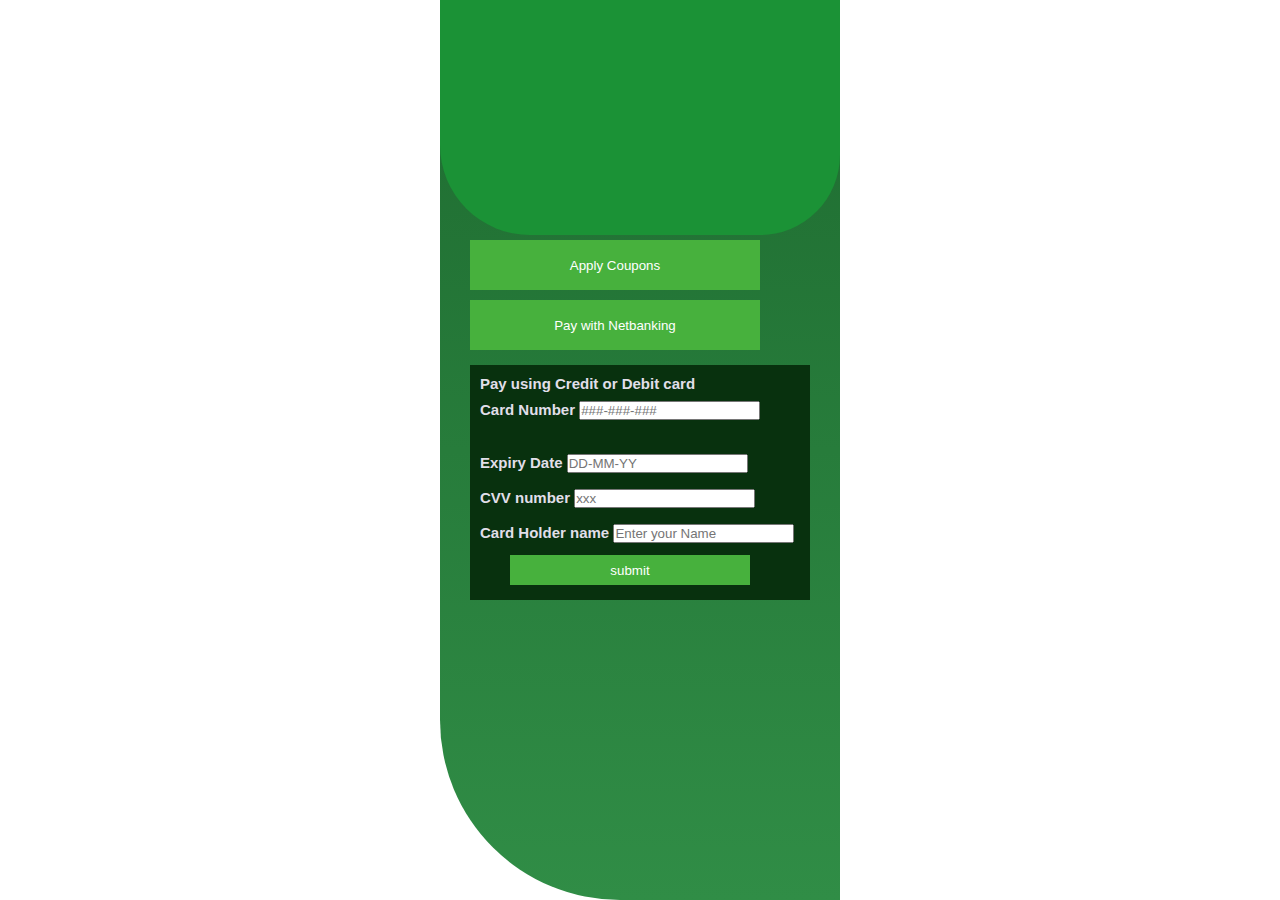
<file: Project/gfg_payment.html>
<!DOCTYPE html>
<html lang="en">
<head>
  <meta charset="UTF-8" />
  <meta http-equiv="X-UA-Compatible" content="IE=edge" />
  <meta
  name="viewport"
  content="width=device-width,
      initial-scale=1.0"/>
  <link rel="stylesheet" href="admin_dashboard.css"
    class="css" />
</head>
<body>
  <div class="container">
  <div class="main-content">
  </div>

  

  <div class="last-content">  
    <button type="button" class="pay-now-btn">
    Apply Coupons
    </button>
    <button type="button" class="pay-now-btn">
    Pay with Netbanking
    </button>

    <!-- <button type="button" class="pay-now-btn">
    Netbanking options
    </button> -->
  </div>

  <div class="card-details">
    <p>Pay using Credit or Debit card</p>

    <div class="card-number">
    <label> Card Number </label>
    <input
      type="text"
      class="card-number-field"
      placeholder="###-###-###"/>
    </div>
    <br />
    <div class="date-number">
    <label> Expiry Date </label>
    <input type="text" class="date-number-field"
        placeholder="DD-MM-YY" />
    </div>

    <div class="cvv-number">
    <label> CVV number </label>
    <input type="text" class="cvv-number-field"
        placeholder="xxx" />
    </div>
    <div class="nameholder-number">
    <label> Card Holder name </label>
    <input
      type="text"
      class="card-name-field"
      placeholder="Enter your Name"/>
    </div>
    <button type="submit"
        class="submit-now-btn">
    submit
    </button>
  </div>
  </div>
</body>
</html>
</file>
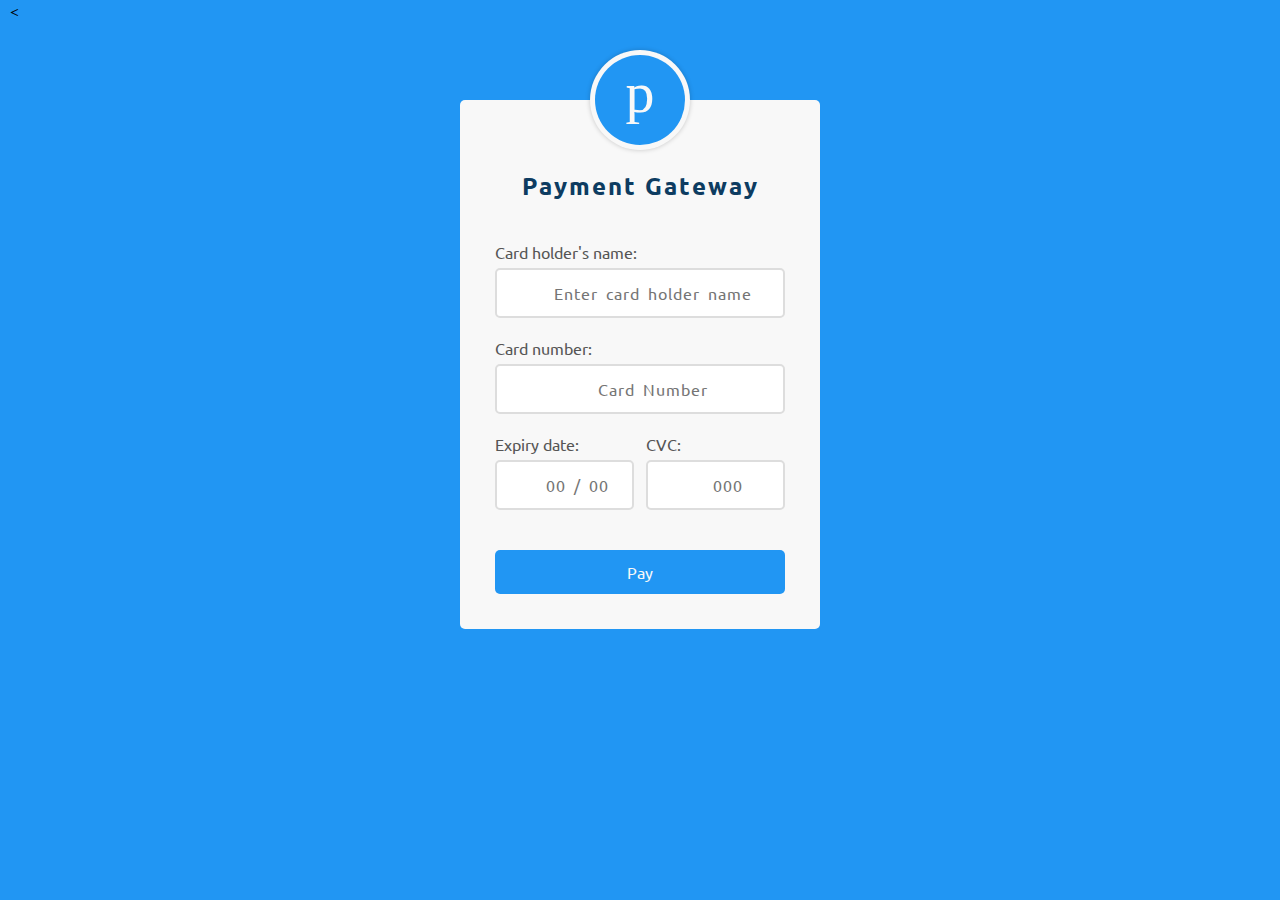
<file: Project/payment-gateway.html>
<<!DOCTYPE html>
<html>
<head>
	<meta charset="utf-8">
	<title>PAYMENT</title>
</head>
<body>


	<form>
		<link rel="stylesheet" href="payment-gateway.css">
		<div class="wrapper">
 			<div class="payment">
  			<div class="payment-logo">
      		<p>p</p>
    		</div>
    	<h2>Payment Gateway</h2>
    <div class="form">
      <div class="card space icon-relative">
        <label class="label">Card holder's name:</label>
        <input type="text" class="input" placeholder="Enter card holder name" required>
        <i class="fas fa-user"></i>
      </div>
      <div class="card space icon-relative">
        <label class="label">Card number:</label>
        <input type="tel" class="input" data-mask="0000 0000 0000 0000" placeholder="Card Number" required>
        <i class="far fa-credit-card"></i>
      </div>
      <div class="card-grp space">
        <div class="card-item icon-relative">
          <label class="label">Expiry date:</label>
          <input type="text" name="expiry-data" class="input"  placeholder="00 / 00" required>
          <i class="far fa-calendar-alt"></i>
        </div>
        <div class="card-item icon-relative">
          <label class="label">CVC:</label>
          <input type="text" class="input" data-mask="000" placeholder="000" required>
          <i class="fas fa-lock"></i>
        </div>
      </div>
        
      <div class="btn">
        Pay
      </div> 
      
    </div>
  </div>
</div>
</form>
</body>
</html>
</file>
<file: Project/admin_dashboard.css>
* {
margin: 0;
padding: 0;
}

body {
font-family: "Segoe UI", Tahoma, Geneva, Verdana, sans-serif;
font-weight: bold;
}

.container {
height: 900px;
width: 400px;
background-image: linear-gradient(#1e6b30, #308d46);
top: 50%;
left: 50%;
position: absolute;
transform: translate(-50%, -50%);
position: absolute;
border-bottom-left-radius: 180px;
border-top-right-radius: 150px;
}

.main-content {
height: 235px;
background-color: #1b9236;
border-bottom-left-radius: 90px;
border-bottom-right-radius: 80px;
border-top: #1e6b30;
}

.text {
text-align: center;
font-size: 300%;
text-decoration: aliceblue;
color: aliceblue;
}

.course {
color: black;
font-size: 25px;
font-weight: bolder;
}

.centre-content {
height: 180px;
margin: -70px 30px 20px;
color: aliceblue;
text-align: center;
font-size: 20px;
border-radius: 25px;
padding-top: 0.5px;
background-image: linear-gradient(#1e6b30, #308d46);
}

.centre-content-h1 {
padding-top: 30px;
padding-bottom: 30px;
font-weight: normal;
}

.price {
font-size: 60px;
margin-left: 5px;
bottom: 15px;
position: relative;
}

.pay-now-btn {
cursor: pointer;
color: #fff;
height: 50px;
width: 290px;
border: none;
margin: 5px 30px;
background-color: rgb(71, 177, 61);
position: relative;
}

.card-details {
background: rgb(8, 49, 14);
color: rgb(225, 223, 233);
margin: 10px 30px;
padding: 10px;
/* border-bottom-left-radius: 80px; */
}

.card-details p {
font-size: 15px;
}

.card-details label {
font-size: 15px;
line-height: 35px;
}

.submit-now-btn {
cursor: pointer;
color: #fff;
height: 30px;
width: 240px;
border: none;
margin: 5px 30px;
background-color: rgb(71, 177, 61);
}
</file>
<file: Project/payment-gateway.css>
@import url('https://fonts.googleapis.com/css?family=Baloo+Bhaijaan|Ubuntu');

*{
  margin: 0;
  padding: 0;
  box-sizing: border-box;
  font-family: 'Ubuntu', sans-serif;
}

body{
  background: #2196F3;
  margin: 0 10px;
}

.payment{
  background: #f8f8f8;
  max-width: 360px;
  margin: 80px auto;
  height: auto;
  padding: 35px;
  padding-top: 70px;
  border-radius: 5px;
  position: relative;
}

.payment h2{
  text-align: center;
  letter-spacing: 2px;
  margin-bottom: 40px;
  color: #0d3c61;
}

.form .label{
  display: block;
  color: #555555;
  margin-bottom: 6px;
}

.input{
  padding: 13px 0px 13px 25px;
  width: 100%;
  text-align: center;
  border: 2px solid #dddddd;
  border-radius: 5px;
  letter-spacing: 1px;
  word-spacing: 3px;
  outline: none;
  font-size: 16px;
  color: #555555;
}

.card-grp{
  display: flex;
  justify-content: space-between;
}

.card-item{
  width: 48%;
}

.space{
  margin-bottom: 20px;
}

.icon-relative{
  position: relative;
}

.icon-relative .fas,
.icon-relative .far{
  position: absolute;
  bottom: 12px;
  left: 15px;
  font-size: 20px;
  color: #555555;
}

.btn{
  margin-top: 40px;
  background: #2196F3;
  padding: 12px;
  text-align: center;
  color: #f8f8f8;
  border-radius: 5px;
  cursor: pointer;
}


.payment-logo{
  position: absolute;
  top: -50px;
  left: 50%;
  transform: translateX(-50%);
  width: 100px;
  height: 100px;
  background: #f8f8f8;
  border-radius: 50%;
  box-shadow: 0 0 5px rgba(0,0,0,0.2);
  text-align: center;
  line-height: 85px;
}

.payment-logo:before{
  content: "";
  position: absolute;
  top: 5px;
  left: 5px;
  width: 90px;
  height: 90px;
  background: #2196F3;
  border-radius: 50%;
}

.payment-logo p{
  position: relative;
  color: #f8f8f8;
  font-family: 'Baloo Bhaijaan', cursive;
  font-size: 58px;
}


@media screen and (max-width: 420px){
  .card-grp{
    flex-direction: column;
  }
  .card-item{
    width: 100%;
    margin-bottom: 20px;
  }
  .btn{
    margin-top: 20px;
  }
}
</file>
